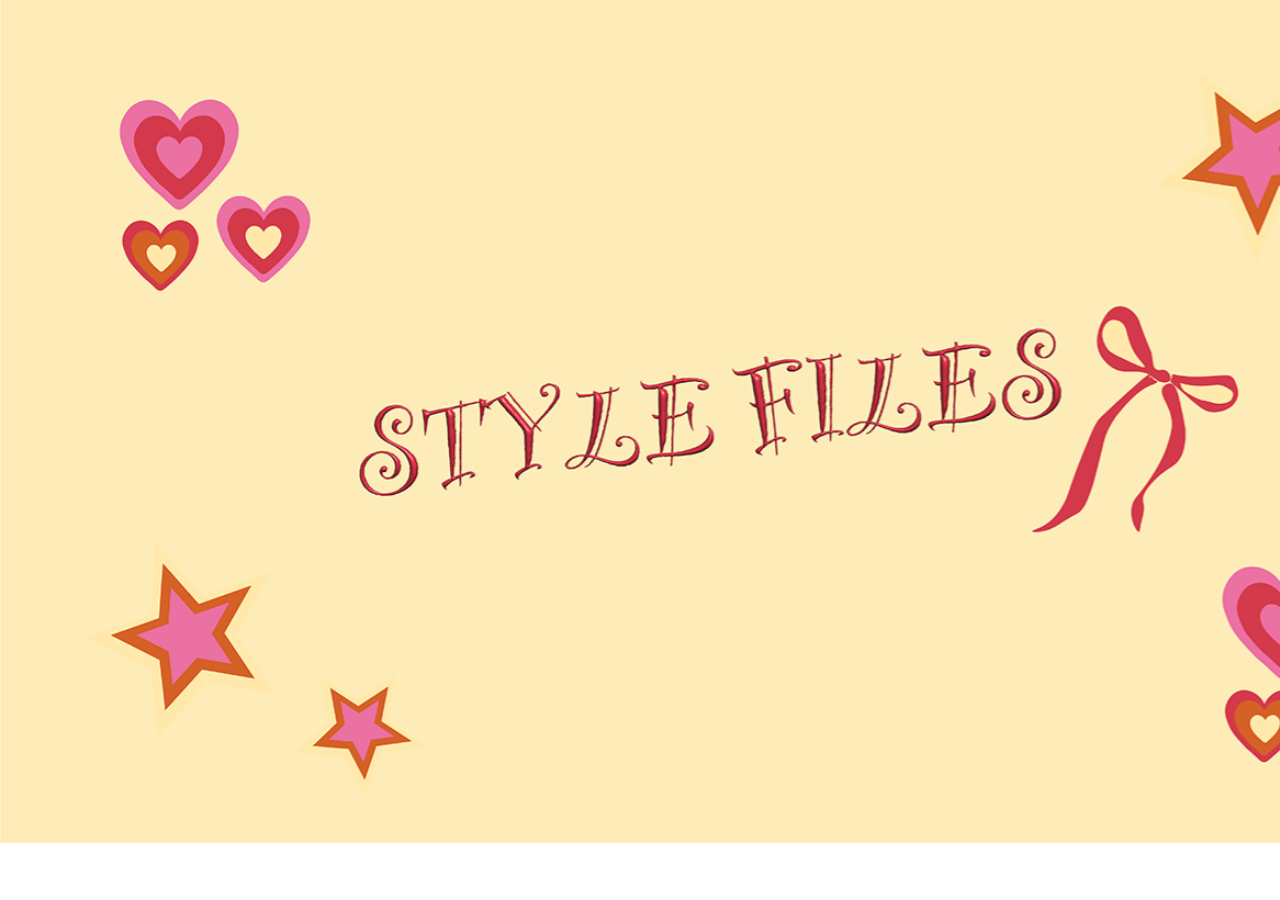
<file: index.html>
<!DOCTYPE html>
<!--[if lt IE 7]>      <html class="no-js lt-ie9 lt-ie8 lt-ie7"> <![endif]-->
<!--[if IE 7]>         <html class="no-js lt-ie9 lt-ie8"> <![endif]-->
<!--[if IE 8]>         <html class="no-js lt-ie9"> <![endif]-->
<!--[if gt IE 8]>      <html class="no-js"> <!--<![endif]-->
<html>
    <head>
        <meta charset="utf-8">
        <meta http-equiv="X-UA-Compatible" content="IE=edge">
        <title>
        </title>
        <meta name="description" content="">
        <meta name="viewport" content="width=device-width, initial-scale=1">
        <link rel="stylesheet" href="css/style.css">
    </head>
    <body>
        <!--[if lt IE 7]>
            <p class="browsehappy">You are using an <strong>outdated</strong> browser. Please <a href="#">upgrade your browser</a> to improve your experience.</p>
        <![endif]-->
        
        <script src="" async defer></script>
        <a href="homepage.html">
            <img src="img/Splash-Page-GIF.gif" alt="Splash-Page-GIF" class="Splash-Page-GIF"
            width="1500">
            </a>
    </body>
</html>
</file>
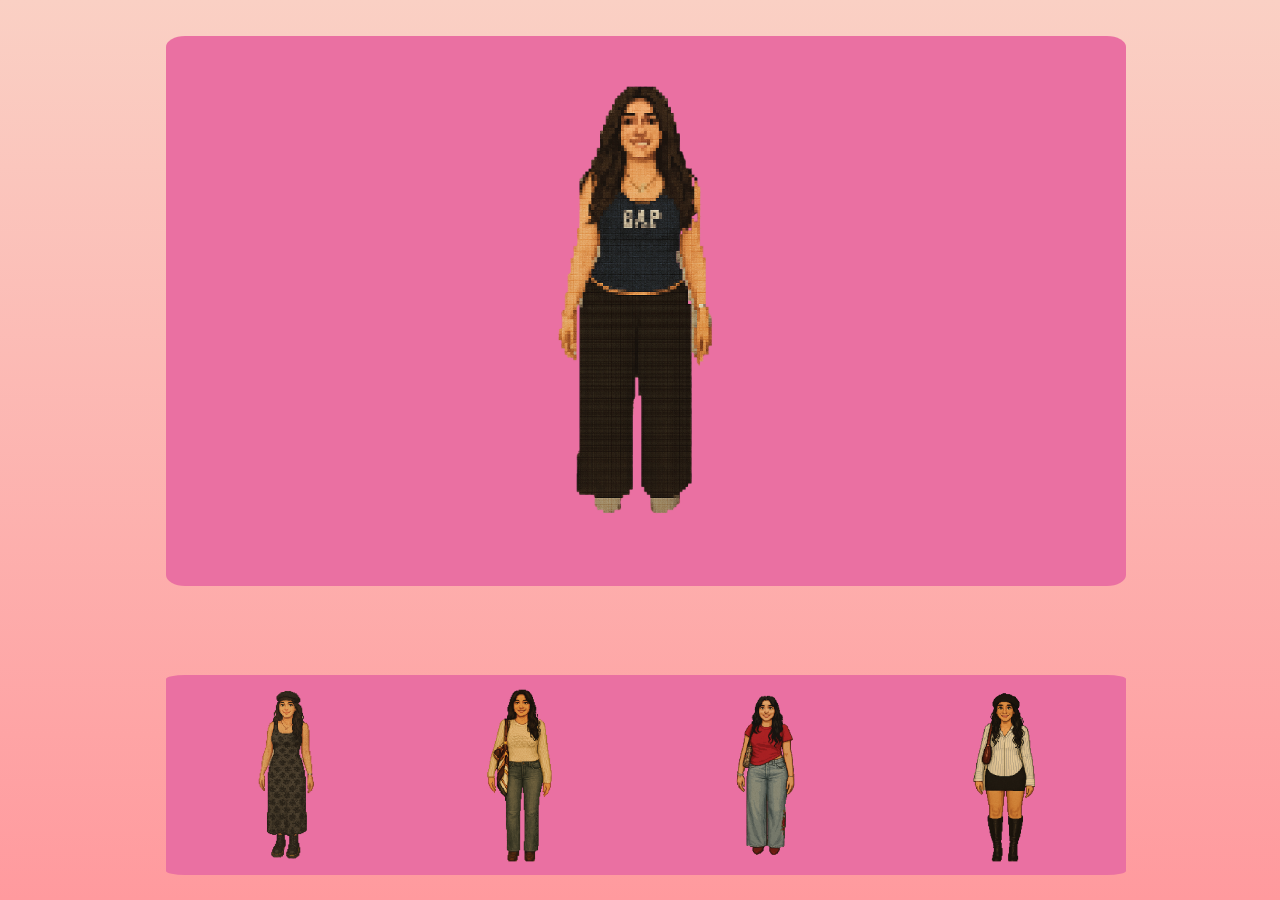
<file: dressup.html>
<!DOCTYPE html>
<!--[if lt IE 7]>      <html class="no-js lt-ie9 lt-ie8 lt-ie7"> <![endif]-->
<!--[if IE 7]>         <html class="no-js lt-ie9 lt-ie8"> <![endif]-->
<!--[if IE 8]>         <html class="no-js lt-ie9"> <![endif]-->
<!--[if gt IE 8]>      <html class="no-js"> <!--<![endif]-->
<html>
    <head>
        <meta charset="utf-8">
        <meta http-equiv="X-UA-Compatible" content="IE=edge">
        <title></title>
        <meta name="description" content="">
        <meta name="viewport" content="width=device-width, initial-scale=1">
        <link rel="stylesheet" href="css/style.css">
    </head>
    <body class="dressupgradient">
      
    <div id="dressupbox">
        <img id="changing-background" src="img/StartingOutfitDressUp.png" alt="">
    </div>

    <div id="dressupbox2">
        <img src="img/dressoutfit.png" alt="" onclick="swapOutfit(this.src)">
        <img src="img/jeansoutfit.png" alt="" onclick="swapOutfit(this.src)">
        <img src="img/redshirt.png" alt="" onclick="swapOutfit(this.src)">
        <img src="img/skirtoutfit.png" alt="" onclick="swapOutfit(this.src)">
    </div>
    <a href="homepage.html">
        <img src="img/Asset Managment -09.png" alt="backbutton" class="backbutton">
    </a>

    <script src="js/outfit-selection.js"></script>

    </body>
</html>
</file>
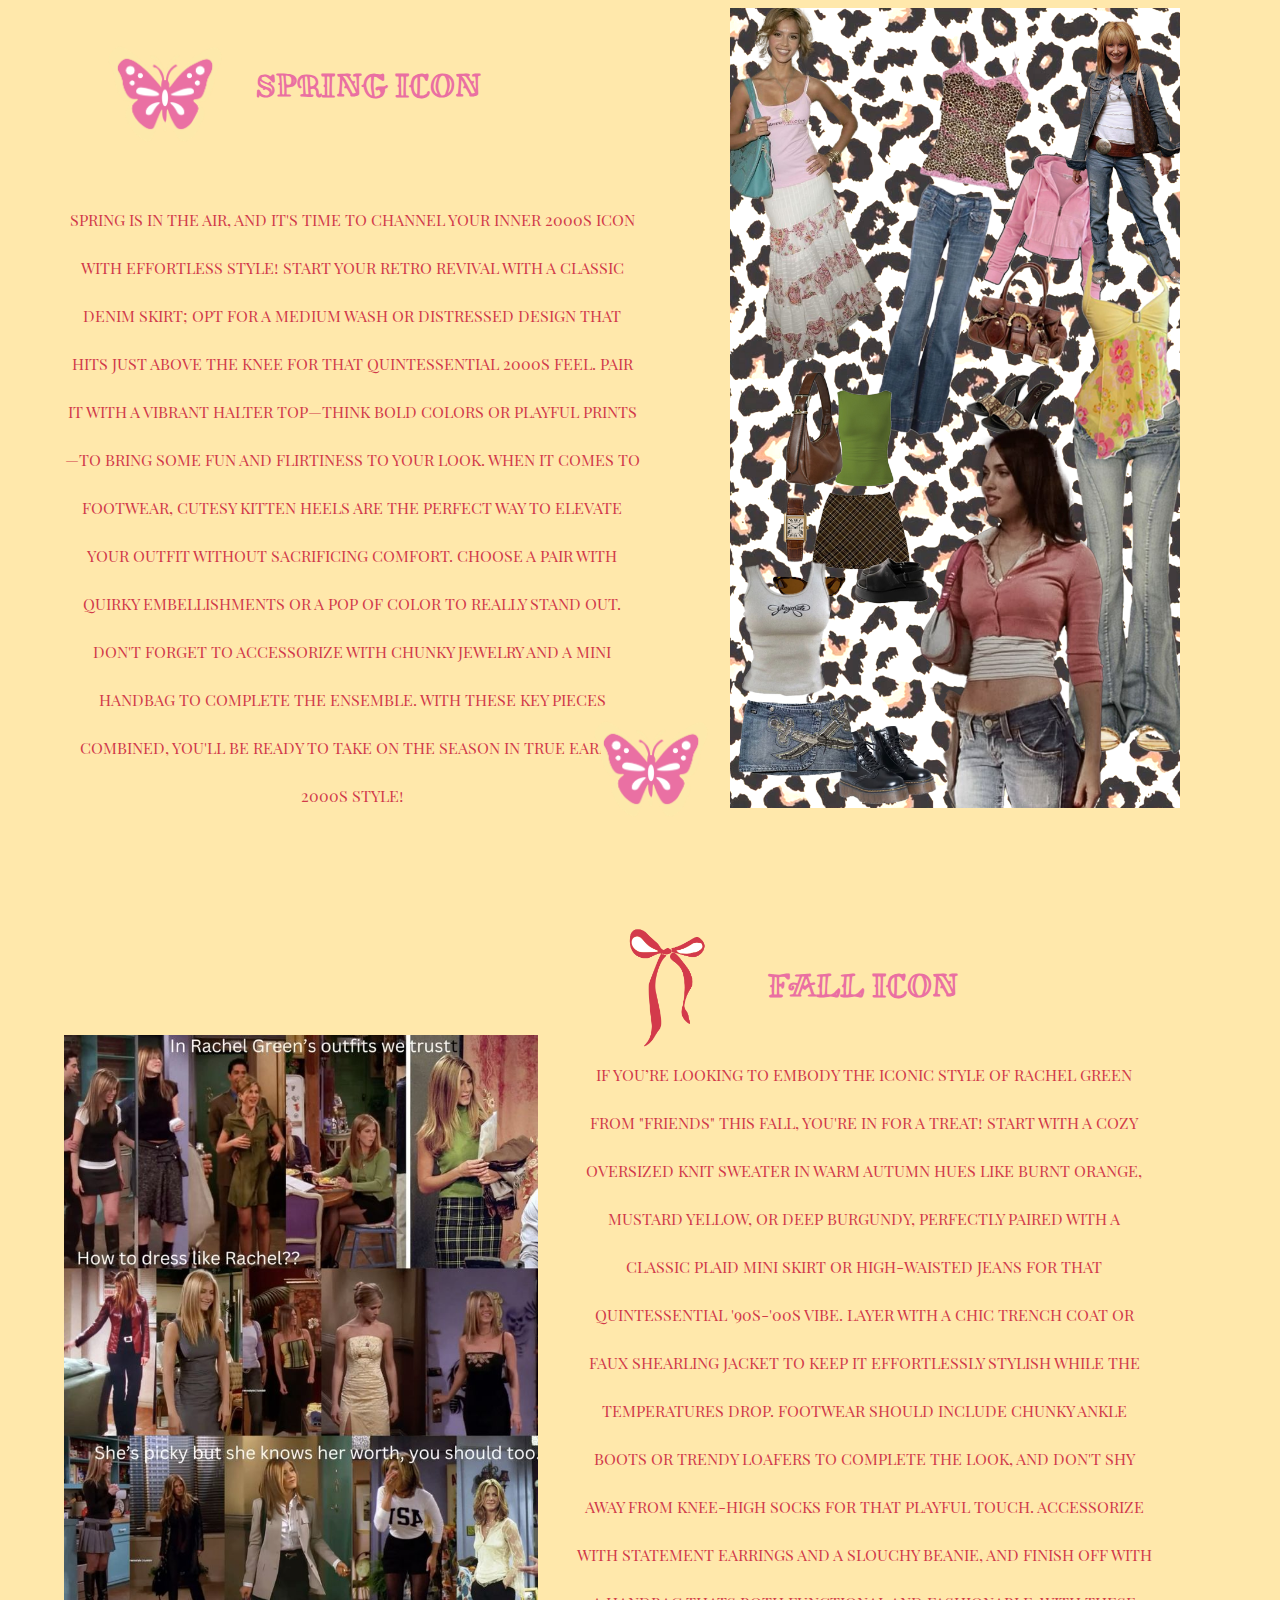
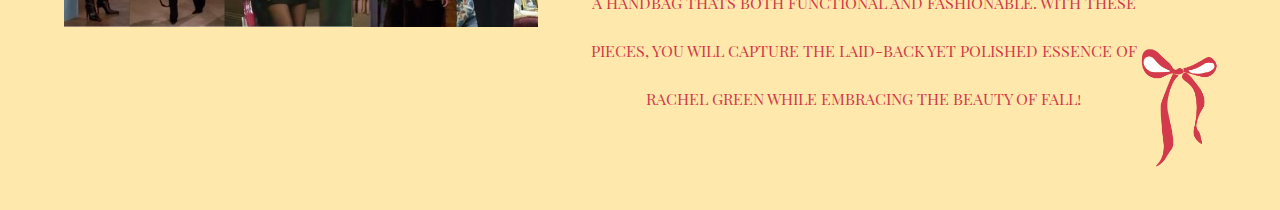
<file: fashionadvice.html>
<!DOCTYPE html>
<!--[if lt IE 7]>      <html class="no-js lt-ie9 lt-ie8 lt-ie7"> <![endif]-->
<!--[if IE 7]>         <html class="no-js lt-ie9 lt-ie8"> <![endif]-->
<!--[if IE 8]>         <html class="no-js lt-ie9"> <![endif]-->
<!--[if gt IE 8]>      <html class="no-js"> <!--<![endif]-->
<html>
    <head>
        <meta charset="utf-8">
        <meta http-equiv="X-UA-Compatible" content="IE=edge">
        <title></title>
        <meta name="description" content="">
        <meta name="viewport" content="width=device-width, initial-scale=1">
        <link rel="stylesheet" href="css/style.css">
        <link rel="preconnect" href="https://fonts.googleapis.com">
        <link rel="preconnect" href="https://fonts.gstatic.com" crossorigin>
        <link href="https://fonts.googleapis.com/css2?family=Inconsolata:wght@200..900&family=Miltonian&family=Montserrat+Alternates:ital,wght@0,100;0,200;0,300;0,400;0,500;0,600;0,700;0,800;0,900;1,100;1,200;1,300;1,400;1,500;1,600;1,700;1,800;1,900&family=Quicksand:wght@300..700&family=Raleway:ital,wght@0,100..900;1,100..900&family=Sacramento&display=swap" rel="stylesheet">
        <link rel="preconnect" href="https://fonts.googleapis.com">
        <link rel="preconnect" href="https://fonts.gstatic.com" crossorigin>
        <link href="https://fonts.googleapis.com/css2?family=Playfair+Display+SC:ital,wght@0,400;0,700;0,900;1,400;1,700;1,900&display=swap" rel="stylesheet">
    </head>
    <body class="fashionadvicepage">
       <img src="img/Asset Managment -06.png" alt="pinkbutterfly" class="collagepinkbutterfly">
       <a href="homepage.html">
        <img src="img/Asset Managment -09.png" alt="backbutton" class="backbutton"> </a>


    <img src="img/spring collage.png" alt="springcollage" class="springcollage">

    <h1 class="springcollagetext">SPRING ICON</h1>
    <div id=textbox> 
        <p class="text"> Spring is in the air, and it's time to channel your inner 2000s icon with effortless style! Start your retro revival with a classic denim skirt; opt for a medium wash or distressed design that hits just above the knee for that quintessential 2000s feel. Pair it with a vibrant halter top—think bold colors or playful prints—to bring some fun and flirtiness to your look. When it comes to footwear, cutesy kitten heels are the perfect way to elevate your outfit without sacrificing comfort. Choose a pair with quirky embellishments or a pop of color to really stand out. Don't forget to accessorize with chunky jewelry and a mini handbag to complete the ensemble. With these key pieces combined, you'll be ready to take on the season in true early-2000s style!</p>
    </div>
    <img src="img/Asset Managment -06.png" alt="pinkbutterfly" class="collagepinkbutterfly1">

    <img src="img/rachelgreenstyleimage.jpg" class="rachelgreenstyleimage">



    <h1 class="springcollagetext2">FALL ICON</h1>
    <div id=textbox2> 
        <p class="text1"> If you’re looking to embody the iconic style of Rachel Green from "Friends" this fall, you're in for a treat! Start with a cozy oversized knit sweater in warm autumn hues like burnt orange, mustard yellow, or deep burgundy, perfectly paired with a classic plaid mini skirt or high-waisted jeans for that quintessential '90s-'00s vibe. Layer with a chic trench coat or faux shearling jacket to keep it effortlessly stylish while the temperatures drop. Footwear should include chunky ankle boots or trendy loafers to complete the look, and don't shy away from knee-high socks for that playful touch. Accessorize with statement earrings and a slouchy beanie, and finish off with a handbag thats both functional and fashionable. With these pieces, you will capture the laid-back yet polished essence of Rachel Green while embracing the beauty of fall!</p>
    </div>
    <img src="img/Asset Managment -12.png" alt="pinkbow" class="pinkbowadvice">

    <img src="img/Asset Managment -12.png" alt="pinkbow" class="pinkbowadvice1">
    
    </body>
</html>
</file>
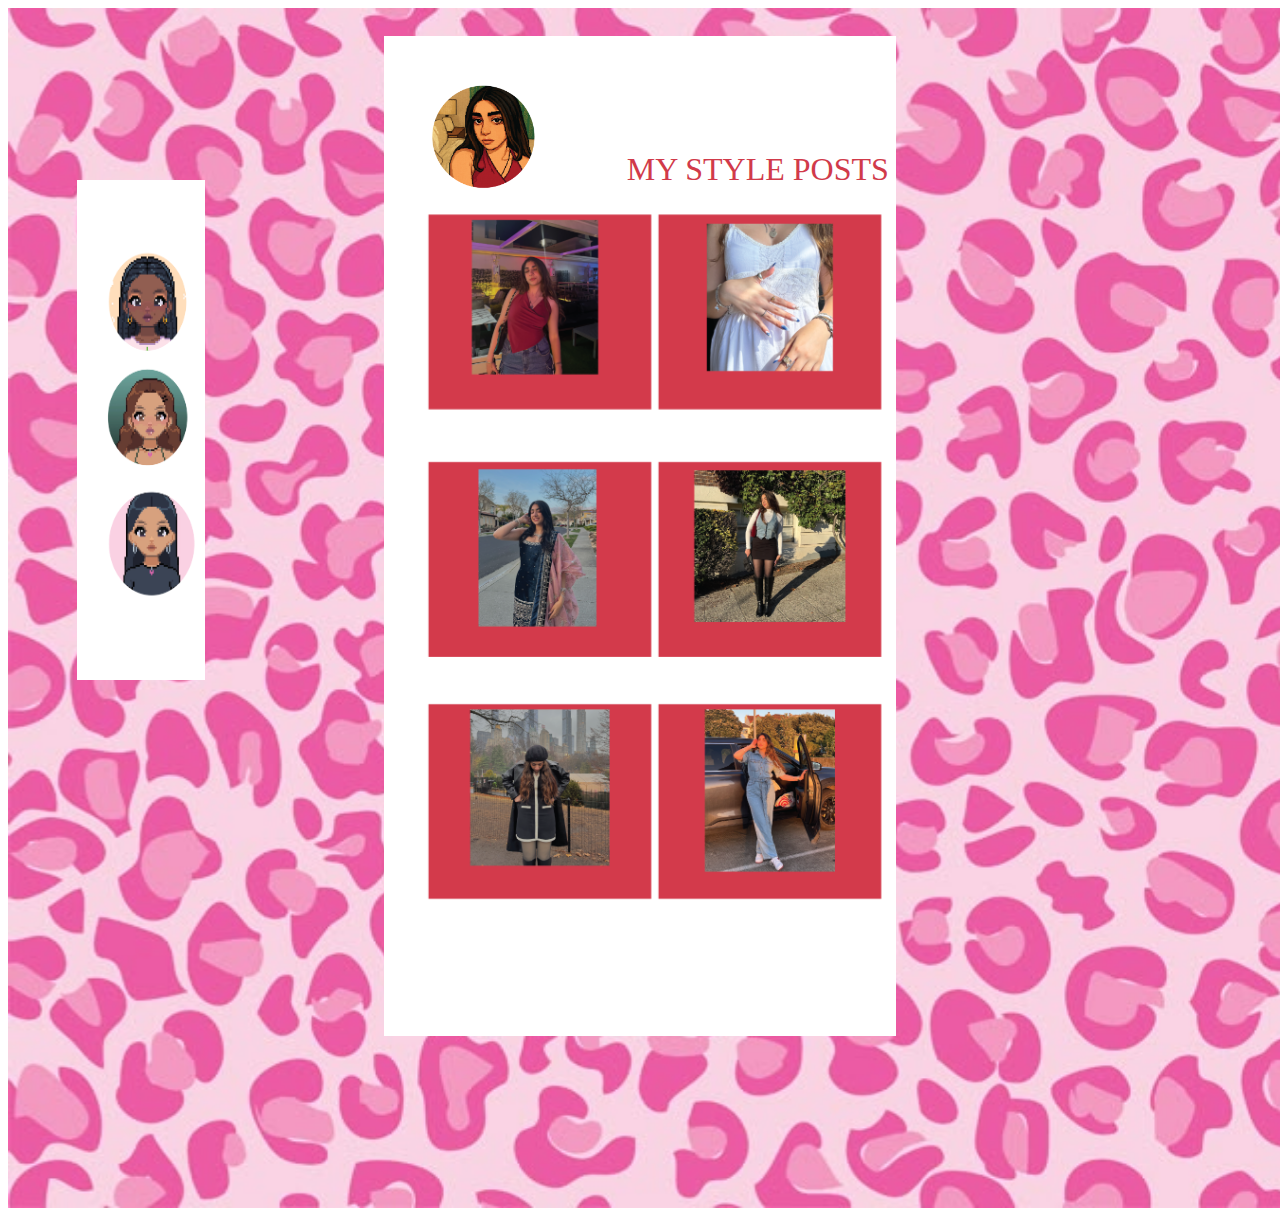
<file: fashionblog.html>
<!DOCTYPE html>
<!--[if lt IE 7]>      <html class="no-js lt-ie9 lt-ie8 lt-ie7"> <![endif]-->
<!--[if IE 7]>         <html class="no-js lt-ie9 lt-ie8"> <![endif]-->
<!--[if IE 8]>         <html class="no-js lt-ie9"> <![endif]-->
<!--[if gt IE 8]>      <html class="no-js"> <!--<![endif]-->
<html>
    <head>
        <meta charset="utf-8">
        <meta http-equiv="X-UA-Compatible" content="IE=edge">
        <title></title>
        <meta name="description" content="">
        <meta name="viewport" content="width=device-width, initial-scale=1">
        <link rel="stylesheet" href="css/style.css">
    </head>
    <body class="fashionblogpage">
        <!--[if lt IE 7]>
            <p class="browsehappy">You are using an <strong>outdated</strong> browser. Please <a href="#">upgrade your browser</a> to improve your experience.</p>
        <![endif]-->
        
        <script src="" async defer></script>
<img src="img/Pink Cheeta- 025 Vinyl Sheet.jpeg" alt="pinkcheetahbackground" class="pinkcheetahbackground">
<a href="homepage.html">
    <img src="img/Asset Managment -09.png" alt="backbutton" class="backbutton">
<div id="postbox">
    <img src="img/Profile Icons-02.png" class="profileicon">
    <img src="img/Profile Icons.png" class="myposts">
    <img src="img/Profile Icons copy.png" class="myposts1">
</div>

<div id="friendsbox">
    <img src="img/Profile Icons-01.png" class="friendsicons">
    <h1 class="mystyles"> MY STYLE POSTS</h1>
</div>
        
    </body>
</html>
</file>
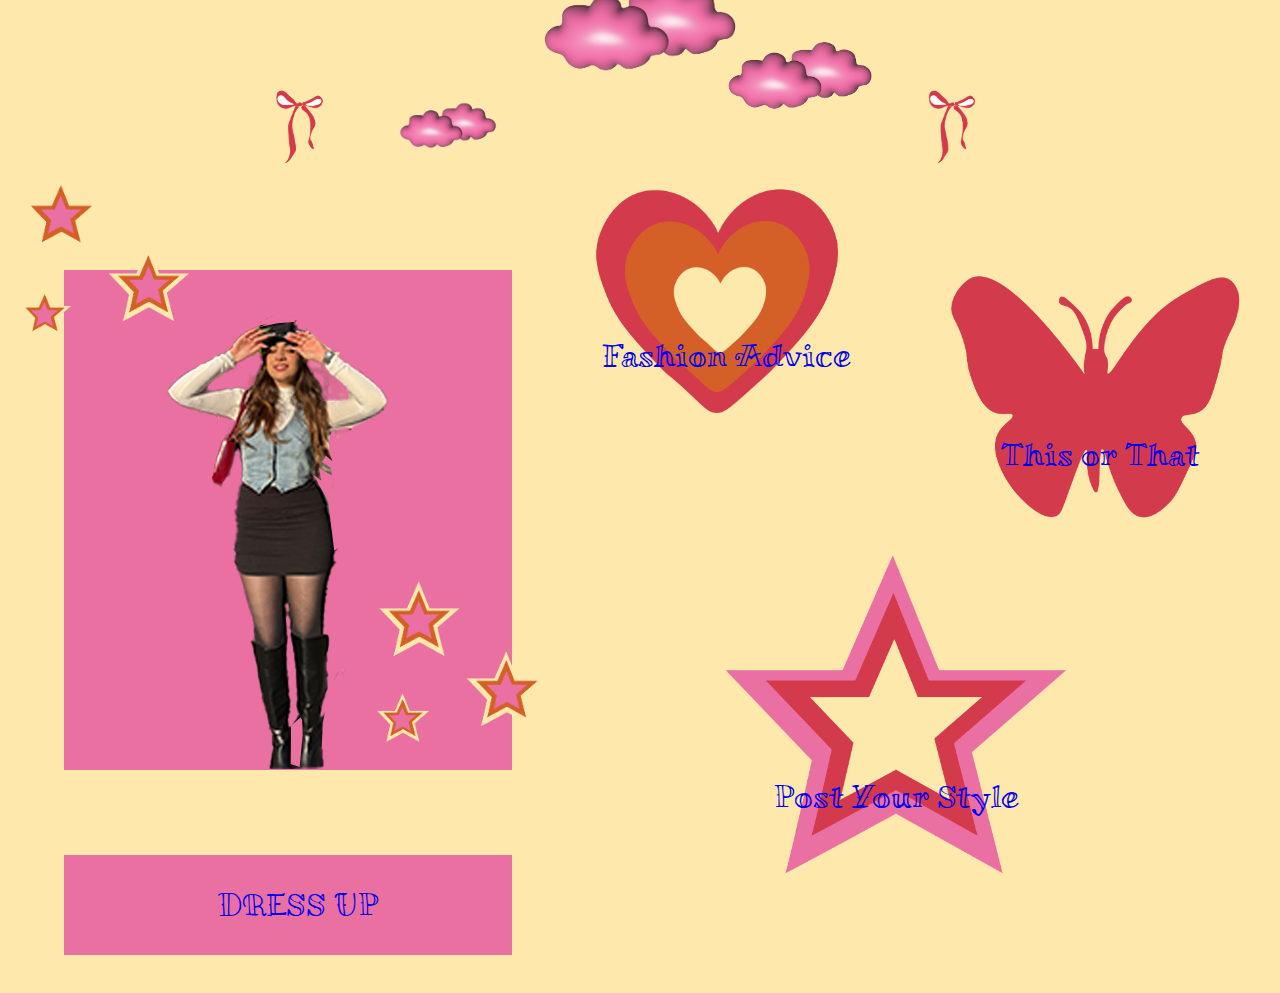
<file: homepage.html>
<!DOCTYPE html>
<!--[if lt IE 7]>      <html class="no-js lt-ie9 lt-ie8 lt-ie7"> <![endif]-->
<!--[if IE 7]>         <html class="no-js lt-ie9 lt-ie8"> <![endif]-->
<!--[if IE 8]>         <html class="no-js lt-ie9"> <![endif]-->
<!--[if gt IE 8]>      <html class="no-js"> <!--<![endif]-->
<html>
    <head>
        <meta charset="utf-8">
        <meta http-equiv="X-UA-Compatible" content="IE=edge">
        <title></title>
        <meta name="description" content="">
        <meta name="viewport" content="width=device-width, initial-scale=1">
        <link rel="stylesheet" href="css/style.css">
        <link rel="preconnect" href="https://fonts.googleapis.com">
<link rel="preconnect" href="https://fonts.gstatic.com" crossorigin>
<link href="https://fonts.googleapis.com/css2?family=Inconsolata:wght@200..900&family=Miltonian&family=Montserrat+Alternates:ital,wght@0,100;0,200;0,300;0,400;0,500;0,600;0,700;0,800;0,900;1,100;1,200;1,300;1,400;1,500;1,600;1,700;1,800;1,900&family=Quicksand:wght@300..700&family=Raleway:ital,wght@0,100..900;1,100..900&family=Sacramento&display=swap" rel="stylesheet">
<link rel="preconnect" href="https://fonts.googleapis.com">
<link rel="preconnect" href="https://fonts.gstatic.com" crossorigin>
<link href="https://fonts.googleapis.com/css2?family=Playfair+Display+SC:ital,wght@0,400;0,700;0,900;1,400;1,700;1,900&display=swap" rel="stylesheet">
    </head>
    <body class="homepage">
        <!--[if lt IE 7]>
            <p class="browsehappy">You are using an <strong>outdated</strong> browser. Please <a href="#">upgrade your browser</a> to improve your experience.</p>
        <![endif]-->
        
        <script src="" async defer></script>

        <!-- Top of Page Stickers -->

        <img src="img/Asset Managment -03.png" alt="cloudimg" class="cloudimg">

        <img src="img/Asset Managment -03.png" alt="cloudimg" class="cloudimgsmall">

        <img src="img/Asset Managment -03.png" alt="cloudimg" class="cloudimgmedium">

        <img src="img/Asset Managment -12.png" alt="pinkbow" class="pinkbowhome">

        <img src="img/Asset Managment -12.png" alt="pinkbow" class="pinkbowhome2"> 
       
       
       <!-- Dress Up Box -->
       
        <div id="pink-rect"></div>

        <img src="img/seattleoutfit.png" alt="seattleoutfit" class="seattleoutfit">

        <div class="pink-rect2"></div>
       
        <a href="dressup.html">
        <h1 class="dressuptext">DRESS UP</h1>
        </a>

        <img src="img/Asset Managment -01.png" alt="threestars" class="threestars">

        <img src="img/Asset Managment -01.png" alt="threestars" class="threestars1">

        <!--Sticker Buttons  -->
    <a href="fashionadvice.html">
         <img src="img/Asset Managment -09.png" alt="heart" class="heartwithorange">
             <h1 class="fashionadvice">Fashion Advice</h1>
    </a>

    <a href="thisorthat.html">
    <img src="img/Asset Managment -11.png"alt="butterfly" class="pinkbutterfly">
     <h1 class="thisorthat">This or That</h1>
</a>
     
    <a href="fashionblog.html">
    <img src="img/Asset Managment -21.png" alt="star" class="largestar">
    <h1 class="fashionblog">Post Your Style</h1>
</a>

</body>

</html>
</file>
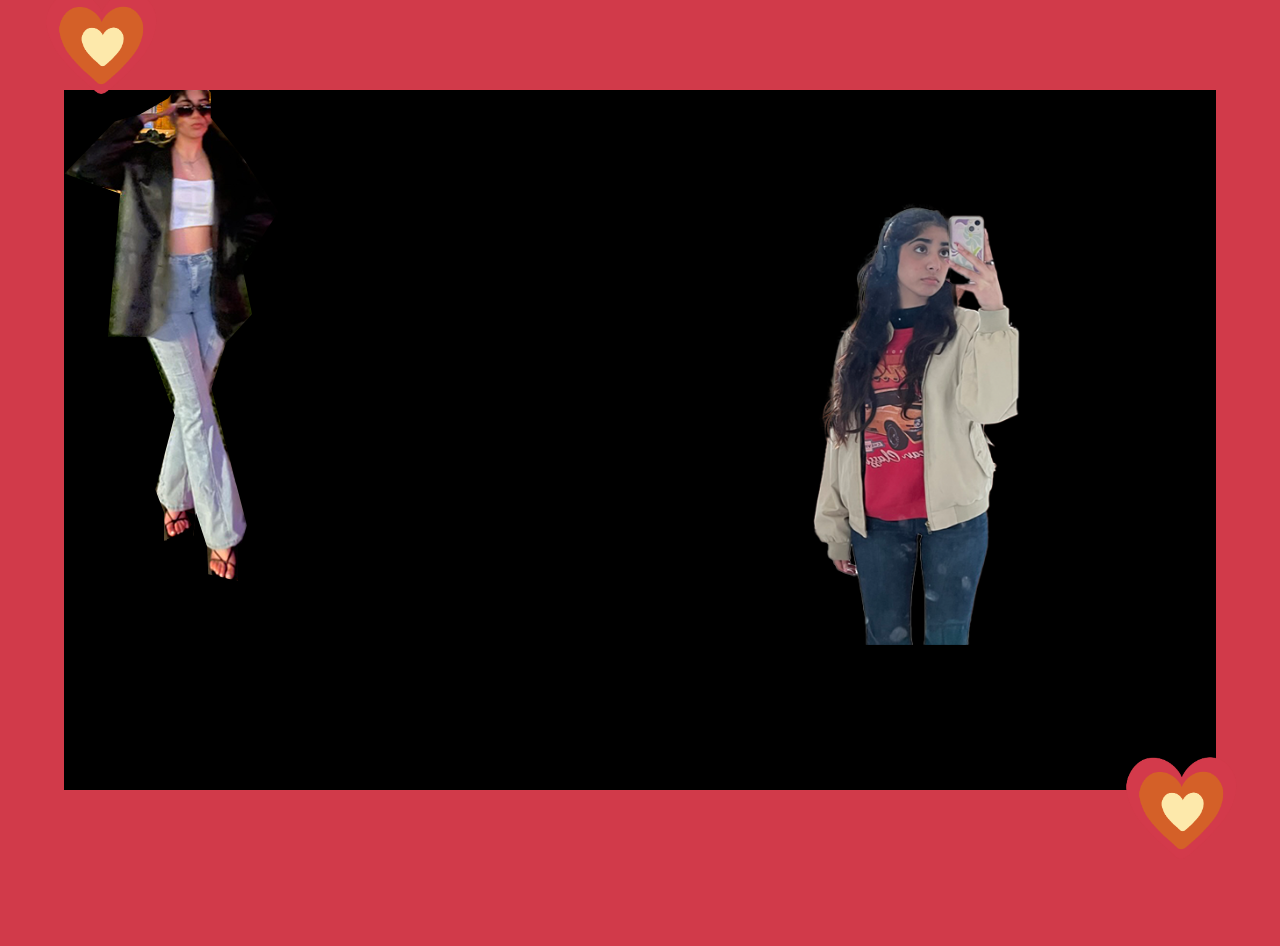
<file: thisorthat.html>
<!DOCTYPE html>
<html lang="en">
<head>
    <meta charset="utf-8">
    <meta http-equiv="X-UA-Compatible" content="IE=edge">
    <title>Random Outfit Selector</title>
    <meta name="description" content="">
    <meta name="viewport" content="width=device-width, initial-scale=1">
    <link rel="stylesheet" href="css/style.css">
</head>

<body class="thisorthathtml">

    <div id="black-rect"></div>

    <div id="black-rect">
        <!-- Outfit Images -->
        <img src="img/Outfit-Stickers_0000.png" alt="outfit1" class="outfitstyle" onclick="randomizeImage(this)">
        <img src="img/Outfit-Stickers_0006.png" alt="outfit2" class="outfitstyle1A" onclick="randomizeImage(this)">
    </div>

    <!-- Back Button -->
    <a href="homepage.html">
        <img src="img/Asset Managment -21.png" alt="backbutton" class="backbutton">
    </a>

    <img src="img/Asset Managment -09.png" class="orangestarsticker">
    <img src="img/Asset Managment -09.png" class="orangestarsticker1">


    <!-- Link to External JavaScript File -->
    <script src="js/clickScript.js"></script>

</body>
</html>
</file>
<file: css/style.css>
.Splash-Page-GIF { 
    position:sticky;
    position: fixed;
   top: 0px;
   left: 0px;
}
a:visited{ 
    color:#ffffff;
}


/* HOMEPAGE HTML */
.homepage { 
    background-color: #FFE8AB;
}
.cloudimg{
    display: flex;
    justify-content: center; 
    align-items: flex-start; 
    position: absolute;
    left:40%;
    top: -15%;
    width:20%; 
}

.cloudimgsmall {
    display: flex;
    justify-content: center; 
    align-items: flex-start; 
    position: absolute;
    left: 55%;
    width: 15%;
    top: -5%;

}
    
.cloudimgmedium {
    display: flex;
    justify-content: center; 
    align-items: flex-start; 
    position: absolute;
    width: 10%;
    left: 30%;
    top: 5%;
    }
.pinkbowhome { 
    display: flex;
    justify-content: center; 
    align-items: flex-start; 
    position: absolute;
    width: 8%;
    left: 19%;
    top: 5%;
}

.pinkbowhome2 { 
    display: flex;
    justify-content: center; 
    align-items: flex-start; 
    position: absolute;
    width: 8%;
    left: 70%;
    top: 5%;
}
#pink-rect {
    width:35%;
    height: 500px;
    position: absolute;
    top: 30%;
    left: 5%; 
    background-color: #EA70A2
}

.pink-rect2{
    width:35%;
    height: 100px;
    position: absolute;
    top: 95%;
    left: 5%; 
    background-color: #EA70A2
}

.dressuptext { 
    width:35%;
    height: 100px;
    position: absolute;
    top: 96%;
    left: 17%; 
        font-family: "Miltonian", serif;
        font-weight: 400;
        font-style: normal;
      }
      
.threestars {
    display: flex;
    justify-content: center; 
    align-items: flex-start; 
    position: absolute;
    width: 20%;
    top: 10%;
    left: -3%;
}
.threestars1 {
    display: flex;
    justify-content: center; 
    align-items: flex-start; 
    position: absolute;
    width: 20%;
    top: 55%;
    left: 25%;
}


.seattleoutfit { 
    display: flex;
    justify-content: center; 
    align-items: flex-start; 
    position: absolute;
    top: 35%;
    left:13%;
    
}
.heartwithorange {
    display: flex;
    justify-content: center; 
    align-items: flex-start; 
    position: absolute;
    width: 33%;
    left: 40%;
}

.fashionadvice {
    display: flex;
    justify-content: center; 
    align-items: flex-start; 
    position: absolute;
    left:47%;
    top: 35%;
    font-family: "Miltonian", serif;
    font-weight: 400;
    font-style: normal;
}
 .pinkbutterfly {
    display: flex;
    justify-content: center; 
    align-items: flex-start; 
    position: absolute;
    width: 30%;
    left: 70%;
    top: 15%;
 }

 .thisorthat {
    display: flex;
    justify-content: center; 
    align-items: flex-start; 
    position: absolute;
    width: 30%;
    left: 71%;
    top: 46%;
    font-family: "Miltonian", serif;
    font-weight: 400;
    font-style: normal;
 }

 .largestar {
    display: flex;
    justify-content: center; 
    align-items: flex-start; 
    position: absolute;
    width: 30%;
    left: 55%;
    top: 50%;
     font-family: "Miltonian", serif;
        font-weight: 400;
        font-style: normal;
 }

 .fashionblog {
    display: flex;
    justify-content: center; 
    align-items: flex-start; 
    position: absolute;
    width: 30%;
    left: 55%;
    top: 84%;
    font-family: "Miltonian", serif;
    font-weight: 400;
    font-style: normal;
 }


/* Fashion Advice HTML */
.fashionadvicepage {
    background-color: #FFE8AB;
}

.collagepinkbutterfly {
    display: flex;
    justify-content: center; 
    align-items: flex-start; 
    position: absolute;
    width: 150px;
    left: 7%;
    top: 0%;
}

.collagepinkbutterfly1 {
    display: flex;
    justify-content: center; 
    align-items: flex-start; 
    position: absolute;
    width: 150px;
    left: 45%;
    top: 75%;
}
.springcollage {
    display: flex;
    justify-content: center; 
    align-items: flex-start; 
    position: absolute;
    width: 450px;
    left: 57%;
}

.springcollagetext{ 
    text-align: center;
    position: absolute;
    left: 20%;
    top: 5%;
    font-family: "Miltonian", serif;
    font-weight: 600;
    font-style: normal;
    color: #EA70A2;
}
#textbox{ 
    justify-content: space-around;
    position: absolute;
    width:45%;
    top: 20%;
    left: 5%;
}
.text{ 
flex-wrap: wrap;
text-align: center;
text-transform: uppercase;
line-height: 300%;
font-family: "Playfair Display SC", serif;
        font-weight: 400;
        font-style: normal;
color:#D13A4A;
}

.rachelgreenstyleimage {
    position: absolute;
    width: 37%;
    top:115%;
    left: 5%;
}
.springcollagetext2{
    text-align: center;
    position: absolute;
    left: 60%;
    top: 105%;
    font-family: "Miltonian", serif;
    font-weight: 600;
    font-style: normal;
    color: #EA70A2; 
}
#textbox2{
    justify-content: space-around;
    position: absolute;
    width:45%;
    top: 115%;
    left: 45%;
}
.text1{
    flex-wrap: wrap;
    text-align: center;
    text-transform: uppercase;
    line-height: 300%;
    font-family: "Playfair Display SC", serif;
            font-weight: 400;
            font-style: normal;
    color:#D13A4A;
}
.pinkbowadvice{
    width: 13%;
    top: 95%;
    left: 45%;
    position: absolute;
}

.pinkbowadvice1{ 
    width: 13%;
    top:175%;
    left: 85%;
    position: absolute;
}

/* ThisorThat HTML Page */
.thisorthathtml { 
    background-color: #D13A4A;
}

.outfitstyle1 {
        width:20%;
        display: flex;
        justify-content: center; 
        align-items: flex-start; 
        position: absolute;
        top: 17%;
        left:25%;
     }
     .outfitstyle1A {
        width: 18%;
        display: flex;
        justify-content: center; 
        align-items: flex-start; 
        position: absolute;
        top: 16%;
        left:65%;
     }

 #black-rect {
    width:90%;
    height: 700px;
    position:absolute;
    top: 10%;
    left: 5%; 
    background-color:#000000;
 }
.orangestarsticker {
    width: 15%;
    top: -10%;
    position:absolute;
}
.orangestarsticker1{
    width: 15%;
    top: 75%;
    left: 85%;
    position:absolute;
}
   


 /* Dress Up HTML Page */
 .dressupgradient {
    height: 100vh;
    margin: 0;
    background: linear-gradient(to bottom,  #fad0c4, #ff9a9e);
 }

 #dressupbox {
    width:75%;
    height: 550px;
    position:absolute;
    top: 4%;
    left: 13%; 
    background-color: #EA70A2;
    border-radius: 2%;
    text-align: center;
 }
#changing-background{ 
    width:53%;
}
 #dressupbox2 { 
    display: flex;
    justify-content: space-around;
    width:75%;
    height: 200px;
    position: absolute;
    top: 75%;
    left: 13%; 
    background-color: #EA70A2;
    border-radius: 2%;
 }

 .backbutton {
    width: 150px;
    position: absolute;
    left: 1300px;
    top: -5%;
}
.backbuttontext {
    position: absolute;
    left: 1345px;
    top: 3%;
        font-family: "Playfair Display SC", serif;
        font-weight: 400;
        font-style: normal;
}


/* Fashion Blog HTMl */
.pinkcheetahbackground{ 
    width: 1470px;
    height: 1200px;
    opacity: 95%;
}

#postbox { 
    width:40%;
    height: 1000px;
    position:absolute;
    top: 4%;
    left: 30%; 
    background-color: #ffffff;
}

#friendsbox{ 
    width:10%;
    height: 500px;
    left: 6%;
    top: 20%;
    position: absolute;
    background-color:#ffffff;
}

.friendsicons {
    width:130%;
    height: 500px;
   left: -2%;
    top: -3%;
    position: absolute;
}

.profileicon {
    width: 40%;
}
.myposts{ 
    width: 85%;
    position: absolute;
    top:15%;
    left: -10%;
}

.myposts1{ 
    width: 85%;
    position: absolute;
    top:15%;
    right: -20%;

}
.mystyles{ 
    position: absolute;
    color: #D13A4A;
    left: 550px;
    top:-10%;
    text-align: center;
    text-wrap:nowrap;
    font-family: "Playfair Display SC", serif;
        font-weight: 400;
        font-style: normal;
}
</file>
